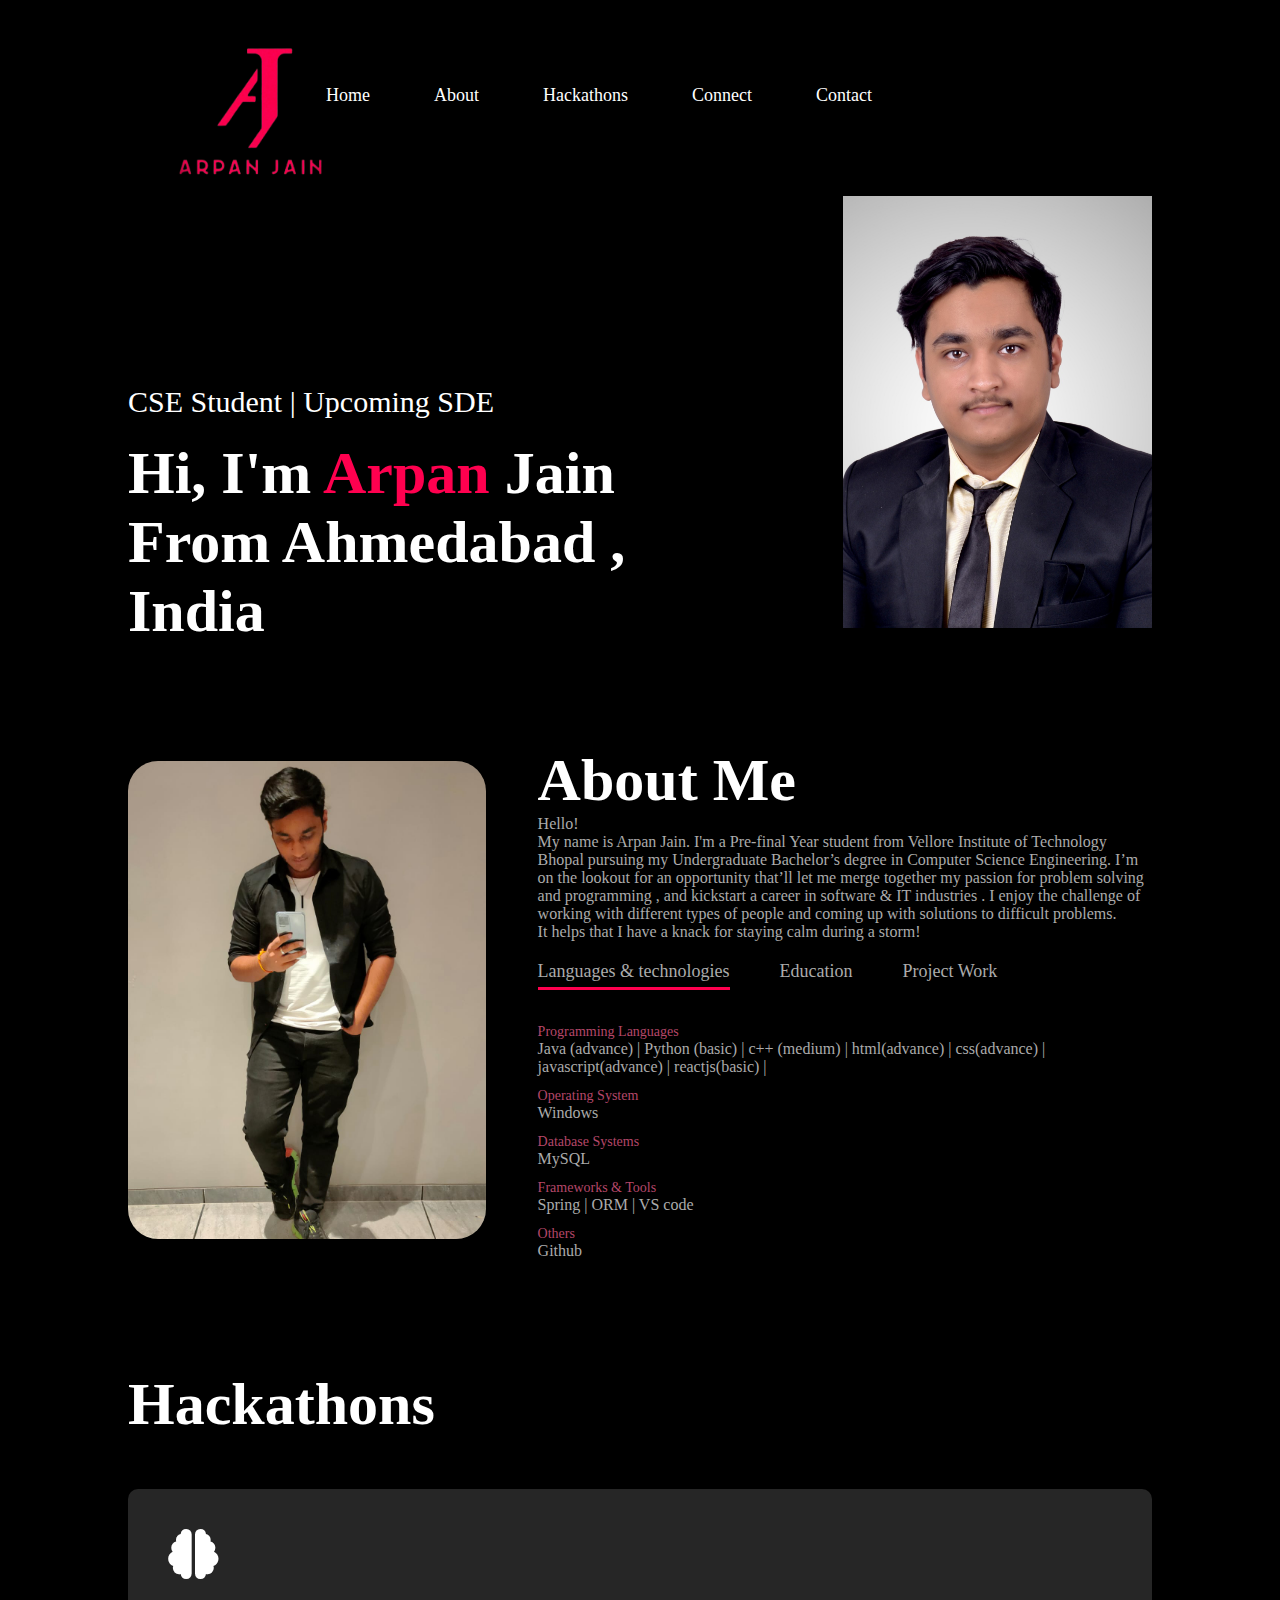
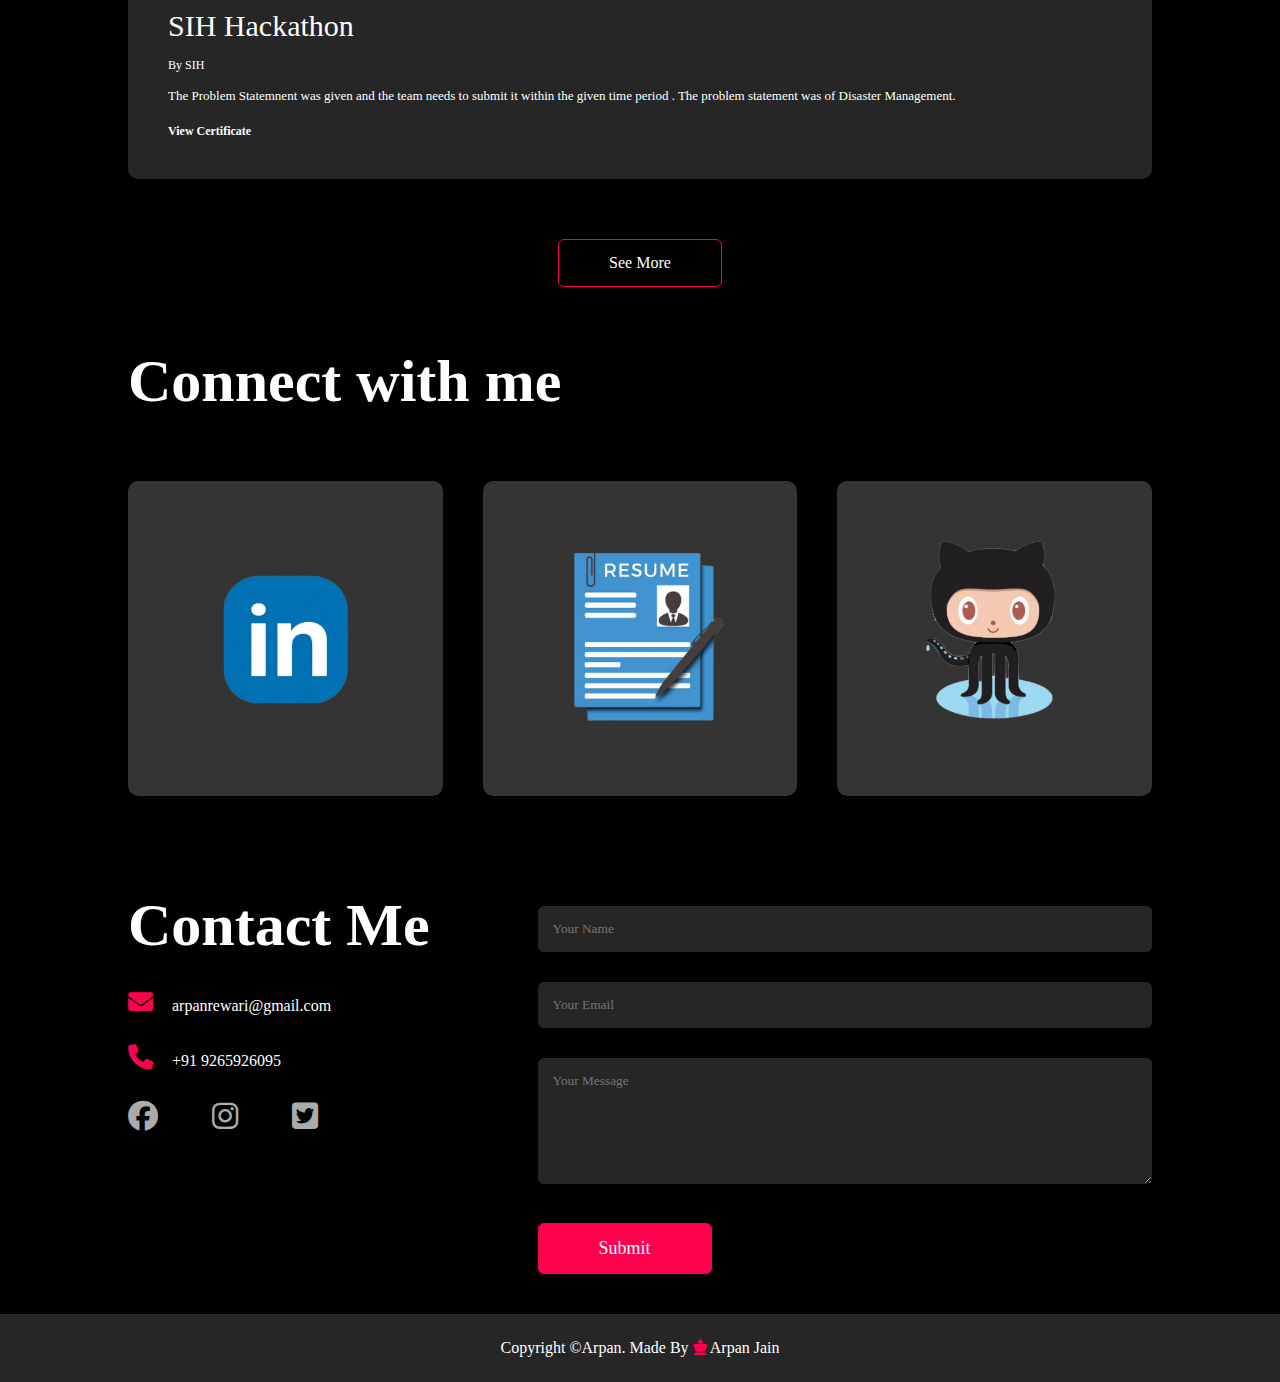
<file: index.html>
<!DOCTYPE html>
<html lang="en">

<head>
    <meta charset="UTF-8">
    <meta http-equiv="X-UA-Compatible" content="IE=edge">
    <meta name="viewport" content="width=device-width, initial-scale=1.0">
    <title>Portfolio Website</title>
    <link rel="stylesheet" href="style.css">
    <link rel="shortcut icon" type="image" href="images/profile-pic (34).png">
    <link href="http://maxcdn.bootstrapcdn.com/font-awesome/4.1.0/css/font-awesome.min.css" rel="stylesheet">
    <link rel="stylesheet" type="text/css " href="https://cdnjs.cloudflare.com/ajax/libs/font-awesome/6.2.0/css/all.min.css">
</head>

<body>
    <div id="header">
        <div class="container">
            <nav>
                <img src="/images/Arpan Logo.png" class="logo">
                <ul id="sidemenu">
                    <li><a href="#header">Home</a></li>
                    <li><a href="#about">About</a></li>
                    <li><a href="#hackathons">Hackathons</a></li>
                    <li><a href="#portfolio">Connect </a></li>
                    <li><a href="#contact">Contact</a></li>
                    <i class="fa-regular fa-circle-xmark" onclick="closemenu()"></i>
                </ul>
                <i class="fa-solid fa-bars" onclick="openmenu()"></i>
            </nav>
            <div class="name">
                <div class="header-text">
                    <p>CSE Student | Upcoming SDE</p>
                    <h1>Hi, I'm <span>Arpan </span>Jain<br> From Ahmedabad , India </h1>
                </div>
                <div class="header-image">
                    <img src="/images/DSC_0320  mixing (1).jpg ">
                </div>
            </div>
        </div>
    </div>



    <!-- ----------------------------------about-------------------- -->
    <div id="about">
        <div class="container">
            <div class="row">
                <div class="about-col-1">
                    <img src="/images/1.jpg">
                </div>
                <div class="about-col-2">
                    <h1 class="sub-title">About Me</h1>
                    <p>
                        Hello! <br> My name is Arpan Jain. I'm a Pre-final Year student from Vellore Institute of Technology Bhopal pursuing my Undergraduate Bachelor’s degree in Computer Science Engineering. I’m on the lookout for an opportunity that’ll
                        let me merge together my passion for problem solving and programming , and kickstart a career in software & IT industries . I enjoy the challenge of working with different types of people and coming up with solutions to difficult
                        problems. <br> It helps that I have a knack for staying calm during a storm!
                    </p>

                    <div class="tab-titles">
                        <p class="tab-links active-link" onclick="opentab('languages & technologies')">Languages & technologies</p>
                        <p class="tab-links" onclick="opentab('education')">Education</p>
                        <p class="tab-links" onclick="opentab('project work')">Project Work</p>
                    </div>

                    <div class="tab-contents active-tab" id="languages & technologies">
                        <ul>
                            <li><span>Programming Languages</span><br> Java (advance) | Python (basic) | c++ (medium) | html(advance) | css(advance) | javascript(advance) | reactjs(basic) |</li>
                            <li><span>Operating System</span><br>Windows</li>
                            <li><span>Database Systems</span><br> MySQL </li>
                            <li><span>Frameworks & Tools</span><br> Spring | ORM | VS code</li>
                            <li><span>Others</span><br>Github</li>
                        </ul>
                    </div>

                    <div class="tab-contents" id="education">
                        <ul>
                            <li><span> Undergraduate (Pursuing) | Aug 2020 - June 2024 </span><br> Bhopal , India | Vellore Institute of Technology Bhopal <br> Current CGPA : 8.25 </li>
                            <li><span> Higher Secondary Education | June 2019 - March 2020 </span><br>Ahmedabad , India | Vedant International School <br> Percentage: 80% </li>
                            <li><span> Seconndary School Education | April 2017 - March 2018 </span><br> Ahmedabad , India | Vedant International School <br> Percentage : 87.6% </li>
                        </ul>
                    </div>

                    <div class="tab-contents" id="project work">
                        <ul>
                            <li><span>CareConnect</span><br> Made a java backend programme for managing a doctor webisite which helps patients to select their doctors for appointments
                            <br><a href="https://github.com/ArpanJain5/DoctorFin">Link</a></li>
                            <li><span>FirstSpot</span><br>Explore destinations with comprehensive tourist guide and location finder with chat section through which individuals can communicate with tourist guide.
                            <br><a href="https://github.com/ArpanJain5/FirstSpot">Link</a></li>
                            <li><span>SavorSoul</span><br>Effortlessly reserve tables and check real-time availability at top restaurants through our messaging-based platform, catering to your desired number of guests with AI auto responsive Bot.
                            <br><a href="https://github.com/ArpanJain5/YummyRestro">Link</a></li>

                        </ul>
                    </div>

                </div>
            </div>
        </div>
    </div>
    <!-- ----------------------hackathons------------------------------------------ -->
    <div id="hackathons">
        <div class="container">
            <h1 class="sub-title">Hackathons</h1>
            <div class="services-list">

                <div>
                    <i class="fa-solid fa-brain"></i>
                    <h2>SIH Hackathon</h2>
                    <h3>By SIH <br></h3>
                    <p> The Problem Statemnent was given and the team needs to submit it within the given time period . The problem statement was of Disaster Management.</p>
                    <a href="https://drive.google.com/file/d/1HKz76IkgCO53y-v7jgAFV9jyjKJZVAUY/view?usp=share_link">View Certificate</a>
                </div>
            </div>
        </div>
        <a href="https://leetcode.com/arpanrewari/" target="_blank" class="btn">See More</a>
    </div>




    <!-- ------------------------------------my profiles--------------------- -->
    <div id="portfolio">
        <div class="container">
            <h1 class="sub-title">Connect with me</h1>
            <div class="connect-list">
                <div class="work">
                    <img src="/images/3.png">
                    <div class="layer">
                        <h3>Linked In</h3>
                        <p>I am a CSE student and currently seeking new opportunities. I would love to connect myself and you with other professionals in Computer Science field</p>
                        <a href="https://www.linkedin.com/in/arpan-jain-4b58281ba/" target="_blank"><i class="fa-brands fa-linkedin"></i></a>
                    </div>
                </div>

                <div class="work">
                    <img src="/images/4.png">
                    <div class="layer">
                        <h3>Resume</h3>
                        <p>I would love to talk about whether my technical skills might fit any of your openings</p>
                        <a href="https://docs.google.com/document/d/16NodpvE0tQ7U-BWXtdlL9VrGBNH4mD1A/edit?usp=sharing&ouid=101513134553442081119&rtpof=true&sd=true" download target="_blank"><i class="fa-solid fa-file"></i></a>
                    </div>
                </div>

                <div class="work">
                    <img src="/images/5.png">
                    <div class="layer">
                        <h3>Github</h3>
                        <p>Hey, Have a look on my project works on github and if you really like any project of mine ,then don't forget to follow me on Github for further updates related to my work </p>
                        <a href="https://github.com/ArpanJain5" target="_blank"><i class="fa-brands fa-github"></i></a>
                    </div>
                </div>
            </div>
        </div>
    </div>
    <!-- -------------------------contact-------------------------------------- -->
    <div id="contact">
        <div class="container">
            <div class="row">
                <div class="contact-left">
                    <h1 class="sub-title">Contact Me</h1>
                    <p><i class="fa-solid fa-envelope"></i> arpanrewari@gmail.com</p>
                    <p><i class="fa-solid fa-phone"></i> +91 9265926095</p>
                    <div class="social-icons">
                        <a href="https://www.facebook.com/arpan.jain.54390" target="_blank"><i class="fa-brands fa-facebook"></i></a>
                        <a href="https://instagram.com/_arpan04?igshid=ZGUzMzM3NWJiOQ==" target="_blank"><i class="fa-brands fa-instagram"></i></a>
                        <a href="https://twitter.com/Arpan_Jain78" target="_blank"><i class="fa-brands fa-twitter-square"></i></a>
                    </div>
                </div>

                <div class="contact-right">
                    <form name="submit-to-google-sheet">
                        <input type="text" name="Name" placeholder="Your Name" required>
                        <input type="email" name="e-mail" placeholder="Your Email" required>
                        <textarea name="Message" rows="6" placeholder="Your Message"></textarea>
                        <button type="submit" class="btn btn2">Submit</button>
                    </form>
                    <span id="msg"></span>
                </div>
            </div>
        </div>
        <div class="copyright">
            <p>Copyright ©Arpan. Made By <i class="fa-solid fa-chess-king"></i> Arpan Jain</p>
        </div>
    </div>


    <script>
        var tablinks = document.getElementsByClassName("tab-links");
        var tabcontents = document.getElementsByClassName("tab-contents");

        function opentab(tabname) {
            for (tablink of tablinks) {
                tablink.classList.remove("active-link")
            }
            for (tabcontent of tabcontents) {
                tabcontent.classList.remove("active-tab")
            }
            event.currentTarget.classList.add("active-link");
            document.getElementById(tabname).classList.add("active-tab")
        }
    </script>

    <!-- <script>
        var sidemenu = document.getElementById("sidemenu");

        function openmenu() {
            sidemenu.style.right = "0";
        }

        function closemenu() {
            sidemenu.style.right = "-200px";
        }
    </script>

    <script>
        const scriptURL = 'https://script.google.com/macros/s/AKfycbxu1VOYdH-RGa2JwSQPJkQuT0wdlOXQgeBKQiLIYJrGMwOIHsV6iG4qC9yn60An5aw8Wg/exec'
        const form = document.forms['submit-to-google-sheet']
        const msg = document.getElementById("msg")

        form.addEventListener('submit', e => {
            e.preventDefault()
            fetch(scriptURL, {
                    method: 'POST',
                    body: new FormData(form)
                })
                .then(response => console.log('Success!', response))
            msg.innerHTML = " Message Sent Successfully"
            setTimeout(function() {
                msg.innerHTML = ""
            }, 5000)
            form.reset
                .catch(error => console.error('Error!', error.message))
        })
    </script> -->

</body>

</html>
</file>
<file: style.css>
* {
    margin: 0;
    padding: 0;
    font-family: 'Segoe UI';
    box-sizing: border-box;
}

html {
    scroll-behavior: smooth;
}

body {
    background: #000000;
    color: #fff;
}

.container img {
    margin: 0;
    margin-top: 15px;
}

#header {
    width: 100%;
    height: auto;
}

.container {
    padding: 10px 10%;
}

nav {
    display: flex;
    align-items: center;
    justify-content: space-between;
    flex-wrap: wrap;
}

.logo {
    width: 250px;
}

nav ul li {
    display: inline-block;
    list-style: none;
    margin: 10px 20 px;
    
}

nav ul a {
    color: #fff;
    text-decoration: none;
    font-size: 18px;
    position: relative;
    padding: 30px;
    right: 250px;
}

nav ul li a::after {
    content: '';
    width: 0;
    height: 3px;
    background: #ff004f;
    position: absolute;
    left: 0;
    bottom: -6px;
    transition: 0.5s;
}

nav ul li a:hover::after {
    width: 100%;
}

.name {
    display: flex;
}

.header-text {
    margin-top: 20%;
    font-size: 30px;
}

.header-image {
    height: auto;
    width: 32%;
    margin-left: 10%;
}

.header-image img {
    width: 100%;
    height: 432px;
}

.header-text h1 {
    width: 100%;
    font-size: 60px;
    margin-top: 20px;
}

.header-text h1 span {
    color: #ff004f
}


/* -----------------about-------------------------------- */

#about {
    padding: 80px 0;
    color: #ababab;
}

.row {
    display: flex;
    justify-content: space-between;
    flex-wrap: wrap;
}

.about-col-1 {
    flex-basis: 35%;
}

.about-col-1 img {
    width: 100%;
    border-radius: 30px;
}

.about-col-2 {
    flex-basis: 60%;
}

.sub-title {
    font-size: 60px;
    font-weight: 600;
    color: #fff;
}

.tab-titles {
    display: flex;
    margin: 20px 0 40px;
}

.tab-links {
    margin-right: 50px;
    font-size: 18px;
    font-weight: 500;
    cursor: pointer;
    position: relative;
}

.tab-links::after {
    content: '';
    width: 0;
    height: 3px;
    background: #ff004f;
    position: absolute;
    left: 0;
    bottom: -8px;
    transition: 0.5s;
}

.tab-links.active-link::after {
    width: 100%;
}

.tab-contents ul li {
    list-style: none;
    margin: 10px 0;
}

.tab-contents ul li span {
    color: #b54769;
    font-size: 14px;
}

.tab-contents {
    display: none;
}

.tab-contents.active-tab {
    display: block;
}


/* -----------------------------------hackathons----------------------------------- */

#services {
    padding: 30px 0;
}

.services-list {
    display: grid;
    grid-template-columns: repeat(auto-fit, minmax(250px, 1fr));
    grid-gap: 40px;
    margin-top: 50px;
    transition: background 0.5s, transform 0.5s;
}

.services-list div {
    background: #262626;
    padding: 40px;
    font-size: 13px;
    font-weight: 300;
    border-radius: 10px;
}

.services-list div i {
    font-size: 50px;
    margin-bottom: 30px;
}

.services-list div h2 {
    font-size: 30px;
    font-weight: 500;
    margin-bottom: 15px;
}

.services-list div h3 {
    font-size: 12px;
    font-weight: 500;
    margin-bottom: 15px;
}

.services-list div a {
    text-decoration: none;
    color: #fff;
    font-size: 12px;
    margin-top: 20px;
    display: inline-block;
    font-weight: 550;
}

.services-list div:hover {
    background: #ff004f;
    transform: translateY(-10px);
}


/* ----------------------------------------------------portfolio-------------------------------------- */

.portfolio {
    padding: 50px 0;
}

.connect-list {
    display: grid;
    grid-template-columns: repeat(auto-fit, minmax(250px, 1fr));
    grid-gap: 40px;
    margin-top: 50px;
}

.work {
    border-radius: 10px;
    position: relative;
    overflow: hidden;
}

.work img {
    width: 100%;
    border-radius: 10px;
    display: block;
    transition: transform 0.5s;
}

.layer {
    width: 100%;
    height: 0;
    background: linear-gradient(rgba(0, 0, 0, 0.6), #ff004f);
    border-radius: 10px;
    position: absolute;
    left: 0;
    bottom: 0;
    overflow: hidden;
    display: flex;
    align-items: center;
    justify-content: center;
    flex-direction: column;
    padding: 0 40px;
    text-align: center;
    font-size: 14px;
    transition: height 0.5s;
}

.layer h3 {
    font-weight: 500;
    margin-bottom: 20px;
}

.layer a {
    margin-top: 20px;
    color: #ff004f;
    text-decoration: none;
    font-size: 18px;
    line-height: 60px;
    background: #fff;
    width: 60px;
    height: 60px;
    border-radius: 50%;
    text-align: center;
}

.work:hover img {
    transform: scale(1.1);
}

.work:hover .layer {
    height: 100%;
}

.btn {
    display: block;
    margin: 50px auto;
    width: fit-content;
    border: 1px solid #ff004f;
    padding: 14px 50px;
    border-radius: 6px;
    text-decoration: none;
    color: #fff;
    transition: background 0.5s;
}

.btn:hover {
    background: #ff004f;
}


/* -----------------------------------contact------------------------------ */

#contact {
    margin-top: 75px
}

.contact-left {
    flex-basis: 35%;
}

.contact-right {
    flex-basis: 60%;
}

.contact-left p {
    margin-top: 30px;
}

.contact-left p i {
    color: #ff004f;
    margin-right: 15px;
    font-size: 25px;
}

.social-icons {
    margin-top: 30px;
}

.social-icons a {
    text-decoration: none;
    font-size: 30px;
    margin-right: 50px;
    color: #ababab;
    display: inline-block;
    transition: transform o.5ss;
}

.social-icons a:hover {
    color: #ff004f;
    transform: translateY(-5px);
}

.btn.btn2 {
    display: inline-block;
    background: #ff004f;
}

.contact-right form {
    width: 100%;
}

form input,
form textarea {
    width: 100%;
    border: 0;
    outline: none;
    background: #262626;
    padding: 15px;
    margin: 15px 0;
    color: #fff;
    font-size: 18 px;
    border-radius: 6px;
}

form .btn2 {
    padding: 14px 60px;
    font-size: 18px;
    margin-top: 20px;
    cursor: pointer;
}

.copyright {
    width: 100%;
    text-align: center;
    padding: 25px 0;
    background: #262626;
    font-weight: 300;
    margin-top: 20px;
}

.copyright i {
    color: #ff004f
}


/* --------------------------css for small screen------------------- */

nav .fa-regular {
    display: none;
}

nav .fa-solid {
    display: none;
}

@media only screen and(max-width:480px) {
    #header {
        background-image: url(/images/2.jpg);
    }
    .header-text {
        margin-top: 100%;
        font-size: 16px;
    }
    .header-text h1 {
        font-size: 30px;
    }
    nav .fa-regular {
        display: block;
        font-size: 25px;
    }
    nav .fa-solid {
        display: block;
        font-size: 25px;
    }
    nav ul {
        background: #ff004f;
        position: fixed;
        top: 0;
        right: -200px;
        width: 200px;
        height: 100vh;
        padding-top: 50px;
        z-index: 2;
    }
    nav ul li {
        display: block;
        margin: 25px;
    }
    nav ul .fa-regular {
        position: absolute;
        top: 25px;
        left: 25px;
        cursor: pointer;
    }
    nav ul .fa-solid {
        position: absolute;
        top: 25px;
        left: 25px;
        cursor: pointer;
    }
    .sub-title {
        font-size: 40px;
    }
    .about-col-1,
    .about-col-2 {
        flex-basis: 100%;
    }
    .about-col-1 {
        margin-bottom: 30px;
    }
    .about-col-2 {
        font-size: 14px;
    }
    .tab-links {
        font-size: 16px;
        margin-right: 20px;
    }
    .contact-left,
    .contact-right {
        flex-basis: 100%;
    }
    .copyright {
        font-size: 14px;
    }
}

#msg {
    color: #61b752;
    margin-top: -40px;
    display: block;
}
</file>
